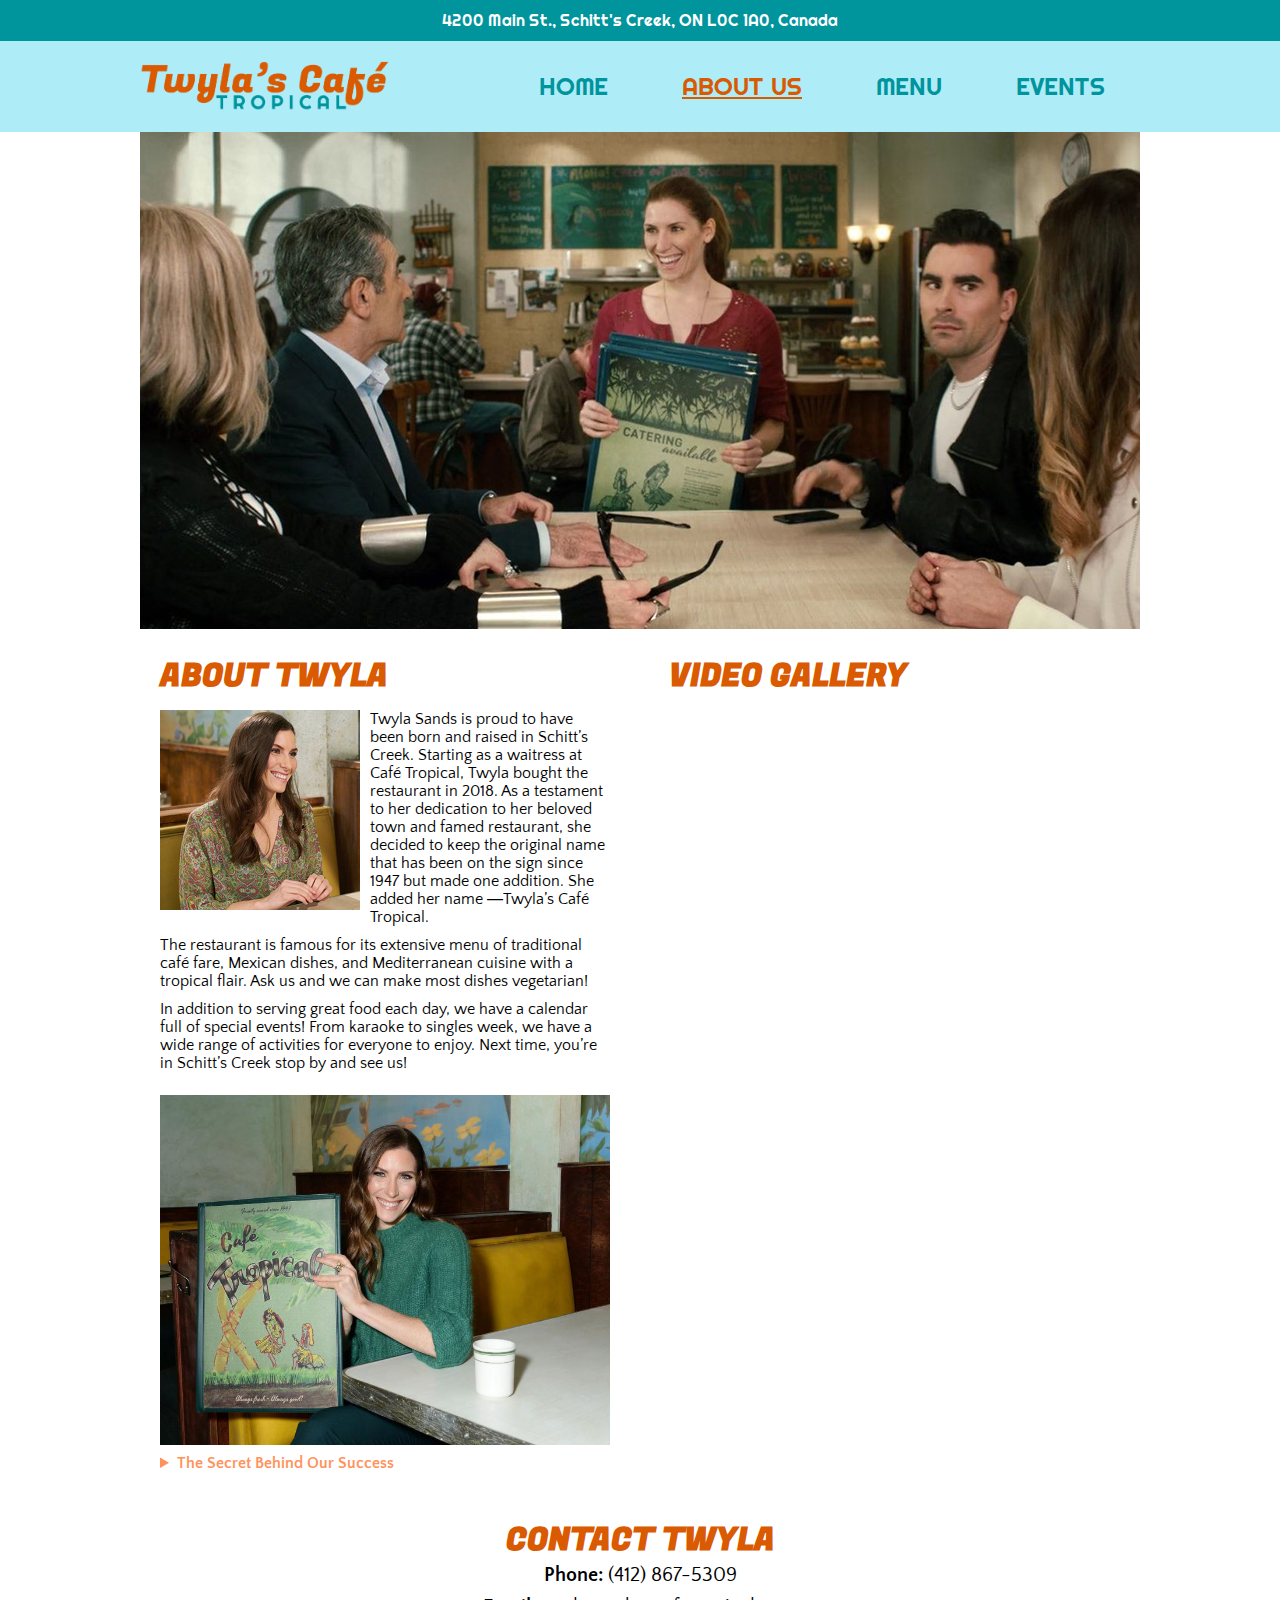
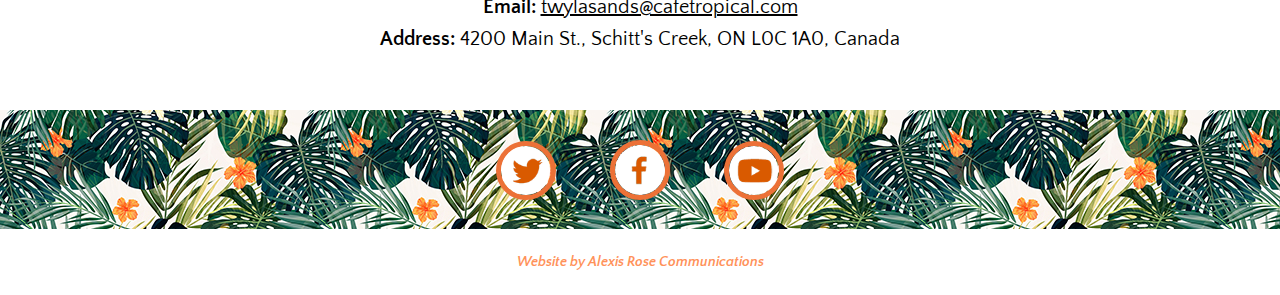
<file: about.html>
<!DOCTYPE html>
<html lang="en" dir="ltr">
  <head>

    <!-- Global site tag (gtag.js) - Google Analytics -->
    <script async src="https://www.googletagmanager.com/gtag/js?id=G-RNFZV3FRL2"></script>
    <script>
      window.dataLayer = window.dataLayer || [];
      function gtag(){dataLayer.push(arguments);}
      gtag('js', new Date());

      gtag('config', 'G-RNFZV3FRL2');
    </script>

    <meta charset="utf-8">
    
    <meta name="keywords" content="twyla sands, schitt's creek"/>
    <meta name="description" content="Meet our new owner, Twyla Sands!"/>

    <title>About- Twyla's Café Tropical</title>
    <link rel="shortcut icon" href="images/favicon.ico">

    <link rel="stylesheet" href="css/styles.css">
    <link rel="preconnect" href="https://fonts.googleapis.com">
<link rel="preconnect" href="https://fonts.gstatic.com" crossorigin>
<link href="https://fonts.googleapis.com/css2?family=Fugaz+One&family=Quattrocento+Sans&family=Righteous&display=swap" rel="stylesheet">

  </head>
  <body>
    
<header>
    <p>4200 Main St., Schitt's Creek, ON L0C 1A0, Canada</p>

    <div class="header-container">

      <div class="header-logo">
        <a href="index.html"><img src="./images/twyla's-cafe-logo-text.png" alt="Twyla's Café Tropical Logo" title="Twyla's Café Tropical Logo" width="250"></a>
        </div>
  
      <div class="header-text">
        <nav>
            <ul>
              <li class="header-text"><a href="index.html">HOME</a></li>
              <li class="header-text"><a class="active" href="about.html">ABOUT US</a></li>
              <li class="header-text"><a href="menu.html">MENU</a></li>
              <li class="header-text"><a href="events.html">EVENTS</a></li>
            </ul>
        </nav>
      </div>

      </div>

</header>

    <main class="main-container">
        <section>
            <img src="./images/about-hero-large.jpg" alt="Twyla Serves Customers" title="Twyla with Customers">
        </section>

        <section class="about-us">
          
          <div class="left-column">
            <h1>ABOUT TWYLA</h1>
            <img class="img-left" src="./images/twyla-profile.jpg" alt="Twyla Sands Profile Photo" title="Twyla Sands" width="200">

            <p>Twyla Sands is proud to have been born and raised in Schitt’s Creek. Starting as a waitress at Café Tropical, Twyla bought the restaurant in 2018. As a testament to her dedication to her beloved town and famed restaurant, she decided to keep the original name that has been on the sign since 1947 but made one addition. She added her name ―Twyla’s Café Tropical.</p>

            <p>The restaurant is famous for its extensive menu of traditional café fare, Mexican dishes, and Mediterranean cuisine with a tropical flair. Ask us and we can make most dishes vegetarian!</p>

            <p>In addition to serving great food each day, we have a calendar full of special events! From karaoke to singles week, we have a wide range of activities for everyone to enjoy. Next time, you’re in Schitt’s Creek stop by and see us!</p>

            <img class="bottom-img" src="./images/twyla-menu-large.jpg" alt="Twyla Sands with Cafe Tropical Menu" title="Twyla with Famous Menu" width="450">
            
            <details>
              <summary>The Secret Behind Our Success</summary>
              <p>It's you! It's the love our customers show our restaurant each day. We couldn't do it without you.</p>
            </details>

          </div>

          <div class="right-column">
            <h2>VIDEO GALLERY</h2>
            <iframe src="https://www.youtube.com/embed/IFsT0zxTZA8?start=130" title="YouTube video player" frameborder="0" allow="accelerometer; autoplay; clipboard-write; encrypted-media; gyroscope; picture-in-picture" allowfullscreen></iframe>

            <iframe src="https://www.youtube.com/embed/0mP593p6CtQ" title="YouTube video player" frameborder="0" allow="accelerometer; autoplay; clipboard-write; encrypted-media; gyroscope; picture-in-picture" allowfullscreen></iframe>

            <iframe src="https://www.youtube.com/embed/8LTtQJlbRiA?start=130" title="YouTube video player" frameborder="0" allow="accelerometer; autoplay; clipboard-write; encrypted-media; gyroscope; picture-in-picture" allowfullscreen></iframe>
          </div>


          <div id="contact" class="single-column">
            <h2>CONTACT TWYLA</h2>
            <p><strong>Phone: </strong> (412) 867-5309</p>
            <p><strong>Email: </strong><a href="mailto:twylasands@cafetropical.com">twylasands@cafetropical.com</a></p>
            <p><strong>Address: </strong> 4200 Main St., Schitt's Creek, ON L0C 1A0, Canada</p>
          </div>
        </section>

    </main>

  <footer>
    <nav>
      <ul>
        <li><a href="https://twitter.com/schittscreek?lang=en" target="_blank"><img src="./images/twitter.png" alt="Twitter Logo" width="50"></a></li>
        <li><a href="https://www.facebook.com/SchittsCreekPop" target="_blank"><img src="./images/facebook.png" alt="Facebook Logo" width="50"></a></li>
        <li><a href="https://www.youtube.com/channel/UCVmFdp0CSRyvSCAsQjwkRuA" target="_blank"><img src="./images/youtube.png" alt="YouTube Logo" width="50"></a></li>
      </ul>
    </nav>

    <div class="footer-text">
      <h3><em>Website by Alexis Rose Communications</em></h3>
    </div>
  </footer>

  </body>
</html>
</file>
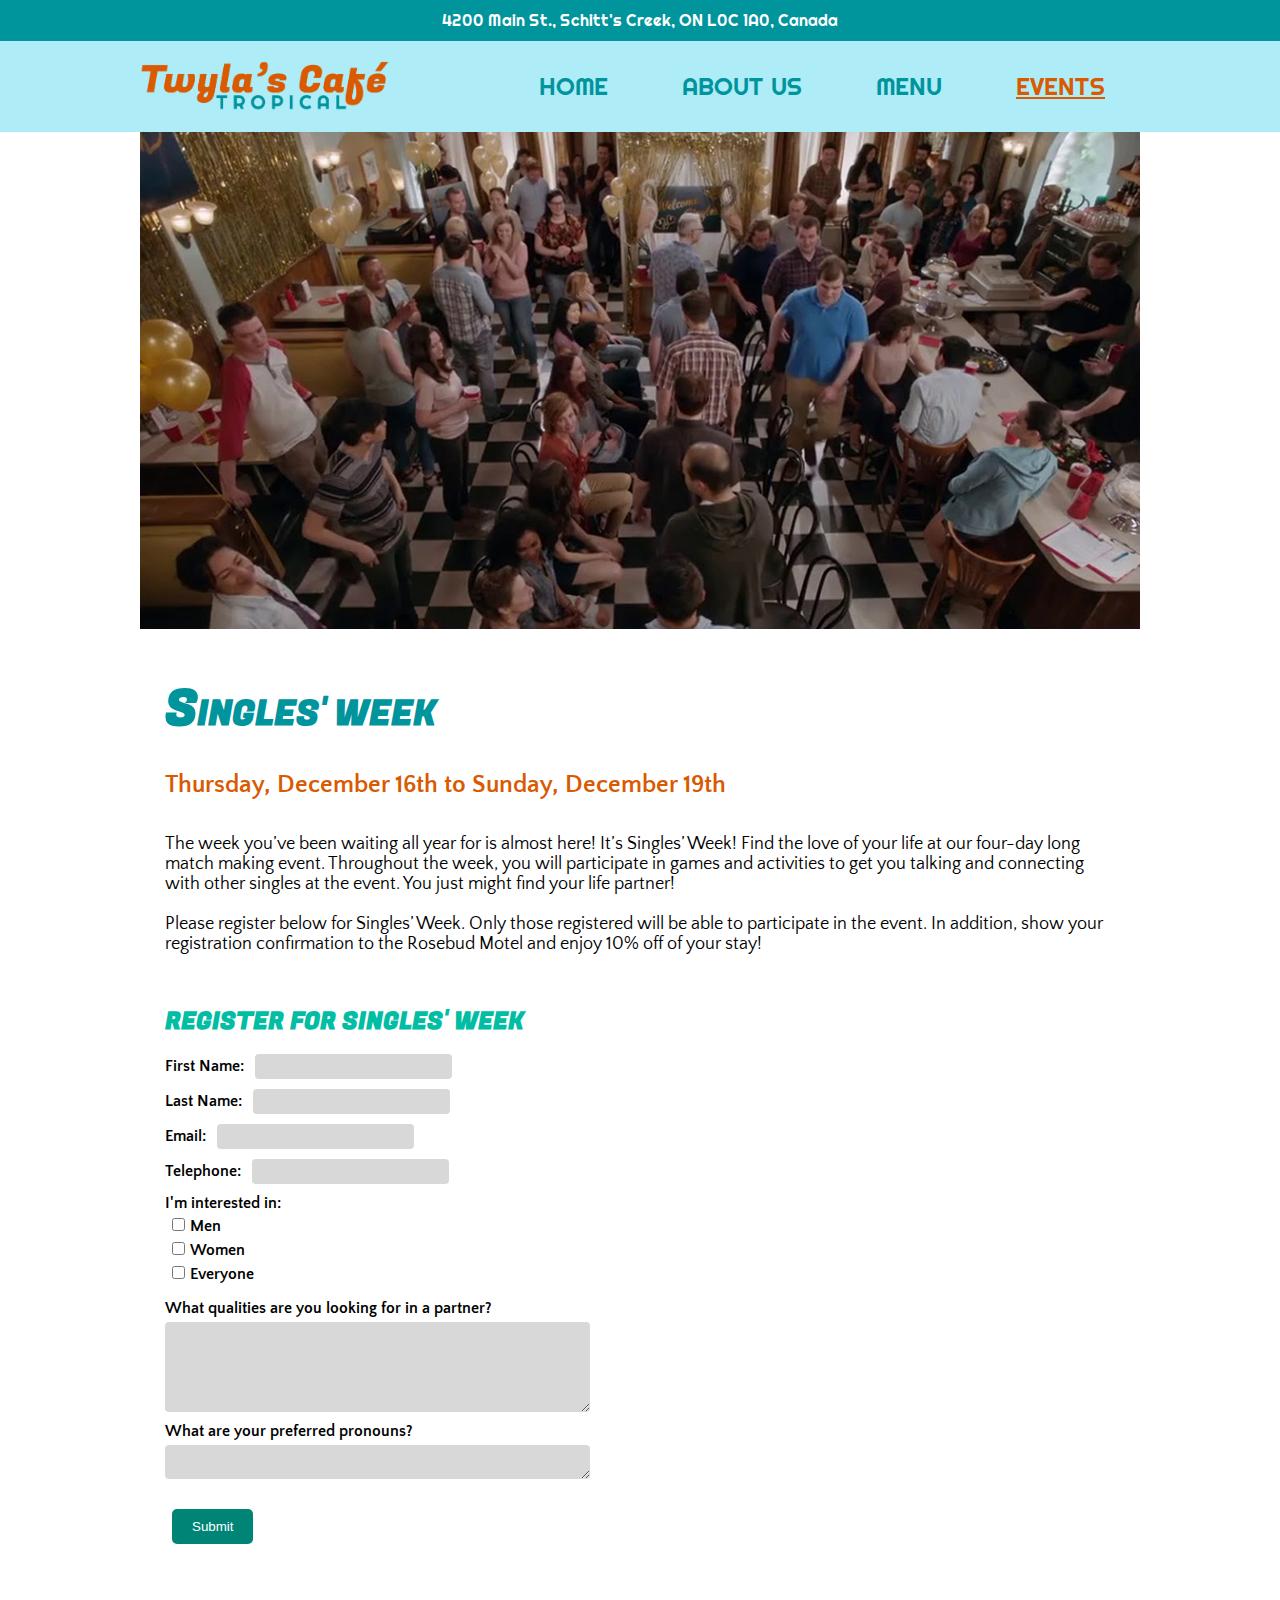
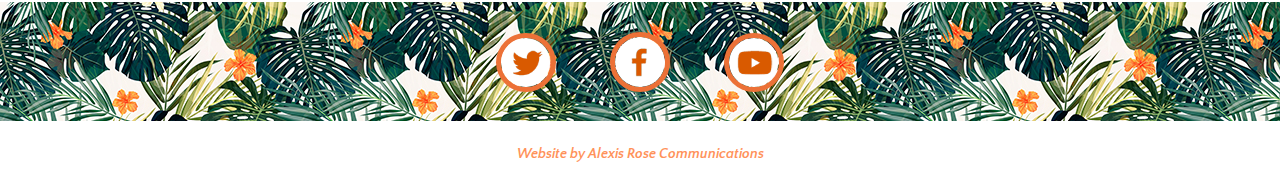
<file: event-one.html>
<!DOCTYPE html>
<html lang="en" dir="ltr">
  <head>

    <!-- Global site tag (gtag.js) - Google Analytics -->
    <script async src="https://www.googletagmanager.com/gtag/js?id=G-RNFZV3FRL2"></script>
    <script>
      window.dataLayer = window.dataLayer || [];
      function gtag(){dataLayer.push(arguments);}
      gtag('js', new Date());

      gtag('config', 'G-RNFZV3FRL2');
    </script>

    <meta charset="utf-8">
    <meta name="keywords" content="singles week, dating, schitts creek"/>
    <meta name="description" content="All singles are welcome to attend our second annual Singles' Week hosted in Twyla's Cafe Tropical!"/>

    <title>Events-Twyla's Café Tropical</title>
    <link rel="shortcut icon" href="images/favicon.ico">

    <link rel="stylesheet" href="css/styles.css">
    <link rel="preconnect" href="https://fonts.googleapis.com">
<link rel="preconnect" href="https://fonts.gstatic.com" crossorigin>
<link href="https://fonts.googleapis.com/css2?family=Fugaz+One&family=Quattrocento+Sans&family=Righteous&display=swap" rel="stylesheet">

  </head>
<body>
    
<header>
    <p>4200 Main St., Schitt's Creek, ON L0C 1A0, Canada</p>

    <div class="header-container">

      <div class="header-logo">
        <a href="index.html"><img src="./images/twyla's-cafe-logo-text.png" alt="Twyla's Café Tropical Logo" title="Twyla's Café Tropical Logo" width="250"></a>
        </div>
  
      <div class="header-text">
        <nav>
            <ul>
              <li class="header-text"><a href="index.html">HOME</a></li>
              <li class="header-text"><a href="about.html">ABOUT US</a></li>
              <li class="header-text"><a href="menu.html">MENU</a></li>
              <li class="header-text"><a class="active" href="events.html">EVENTS</a></li>
            </ul>
        </nav>
      </div>

      </div>

</header>

    <main class="main-container">
        <section>
            <img src="./images/singles-week.jpg" alt="Singles at Last Year's Event" title="Singles' Week">
        </section>

        <section class="event-content">

          <h1>SINGLES' WEEK</h1>

          <h3>Thursday, December 16th to Sunday, December 19th</h3>

          <p>The week you’ve been waiting all year for is almost here! It’s Singles’ Week! Find the love of your life at our four-day long match making event. Throughout the week, you will participate in games and activities to get you talking and connecting with other singles at the event. You just might find your life partner!</p>

          <p>Please register below for Singles’ Week. Only those registered will be able to participate in the event. In addition, show your registration confirmation to the Rosebud Motel and enjoy 10% off of your stay!</p>
        </section>

        <section class="event-register">

          <h2>REGISTER FOR SINGLES' WEEK</h2>

          <form id="singlesweek" name="singlesweek" method="post" action="form.php" onsubmit="return validateForm(this)">

            <div class="first-name input-section">
                <label for="firstname"> First Name:</label>
                <input type="text" name="firstname" id="firstname">

            </div>

            <div class="last-name input-section">
                <label for="lastname"> Last Name:</label>
                <input type="text" name="lastname" id="lastname">
            </div>

            <div class="email input-section">
                <label for="email"> Email:</label>
                <input type="email" name="email" id="email">
            </div>

            <div class="telephone input-section">
                <label for="telephone"> Telephone:</label>
                <input type="tel" name="telephone" id="telephone">
            </div>

            <div class="checkbox input-section">
                <h3>I'm interested in:</h3>

                <input type="checkbox" name="interest" value="men" id="men"><label for="men">Men</label><br>

                <input type="checkbox" name="interest" value="women" id="women"><label for="women">Women</label><br>

                <input type="checkbox" name="interest" value="everyone" id="everyone"><label for="everyone">Everyone</label><br>
            </div>

            <div class="comments input-section">
                <label for="comments" class="label-input-wrap"> What qualities are you looking for in a partner?</label>
                <textarea name="comments" id="comments" cols="65" rows="5"></textarea>
            </div>

            <div class="pronoun input-section">
              <label for="pronoun" class="label-input-wrap"> What are your preferred pronouns?</label>
              <textarea name="pronoun" id="pronoun" cols="65" rows="1"></textarea>
          </div>

            <div class="submit input-section">
                <input type="submit" value="Submit">
            </div>

        </form>
        </section>
        <br>

    </main>

  <footer>
    <nav>
      <ul>
        <li><a href="https://twitter.com/schittscreek?lang=en" target="_blank"><img src="./images/twitter.png" alt="Twitter Logo" width="50"></a></li>
        <li><a href="https://www.facebook.com/SchittsCreekPop" target="_blank"><img src="./images/facebook.png" alt="Facebook Logo" width="50"></a></li>
        <li><a href="https://www.youtube.com/channel/UCVmFdp0CSRyvSCAsQjwkRuA" target="_blank"><img src="./images/youtube.png" alt="YouTube Logo" width="50"></a></li>
      </ul>
    </nav>

    <div class="footer-text">
      <h3><em>Website by Alexis Rose Communications</em></h3>
    </div>
  </footer>

  </body>
</html>
</file>
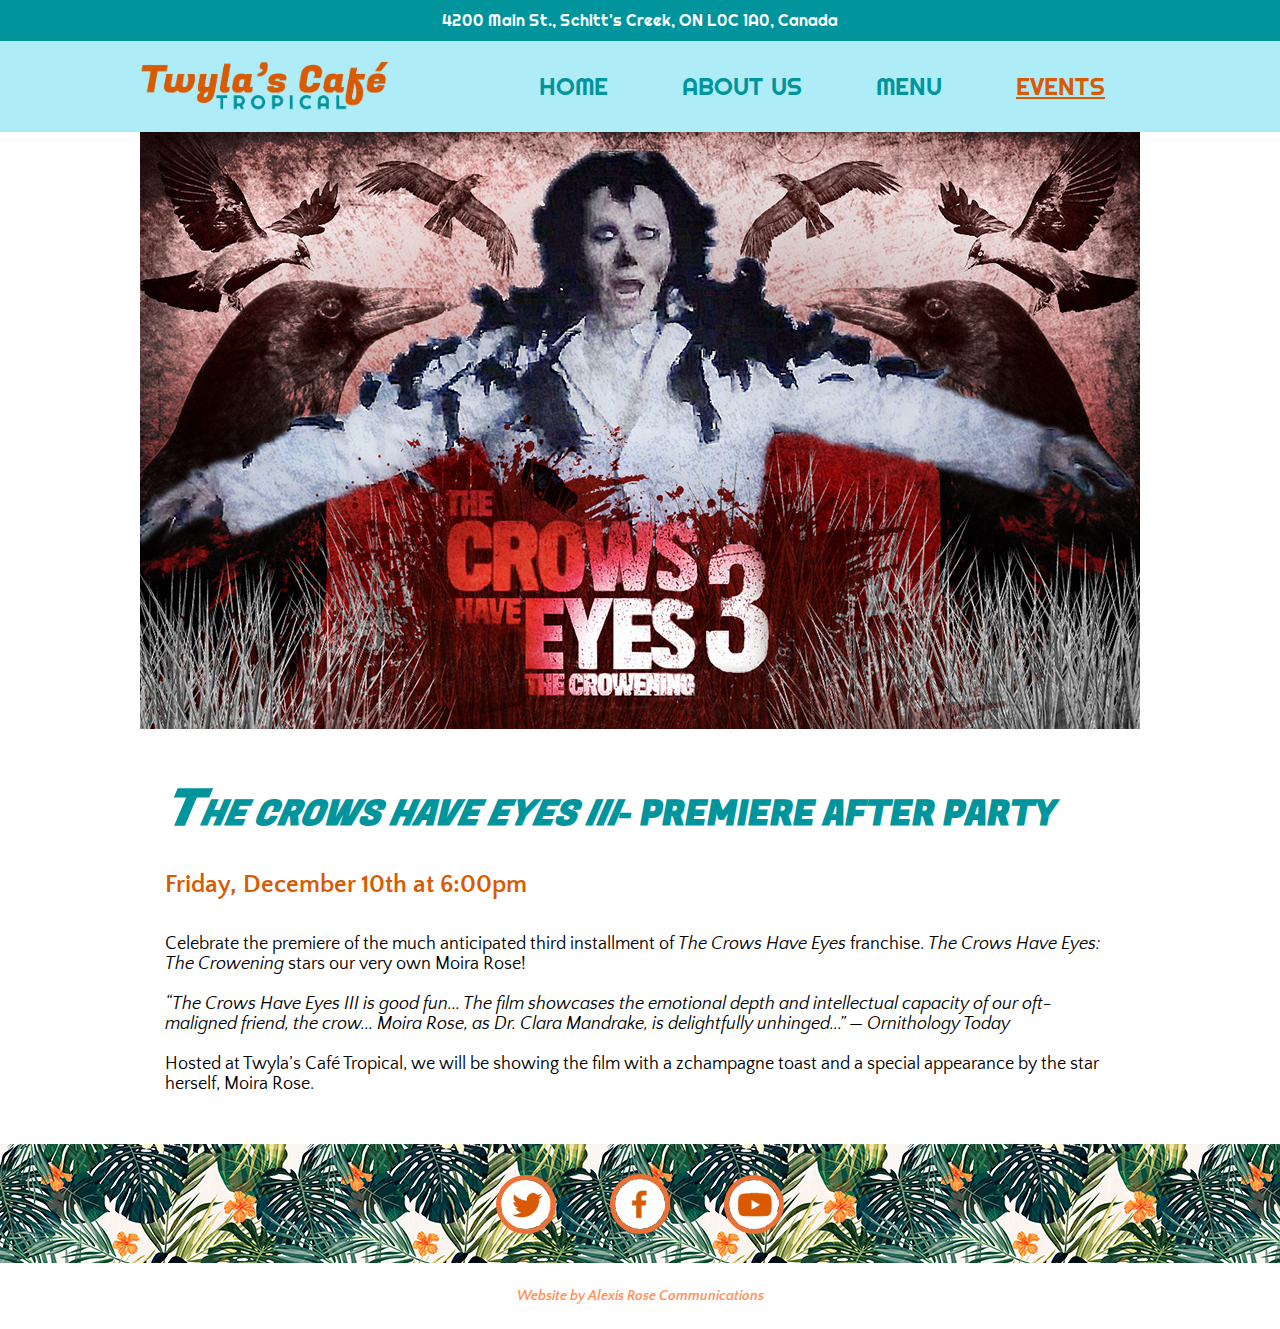
<file: event-three.html>
<!DOCTYPE html>
<html lang="en" dir="ltr">
  <head>

    <!-- Global site tag (gtag.js) - Google Analytics -->
    <script async src="https://www.googletagmanager.com/gtag/js?id=G-RNFZV3FRL2"></script>
    <script>
      window.dataLayer = window.dataLayer || [];
      function gtag(){dataLayer.push(arguments);}
      gtag('js', new Date());

      gtag('config', 'G-RNFZV3FRL2');
    </script>

    <meta charset="utf-8">
    <meta name="keywords" content="moira rose, the crows have eyes"/>
    <meta name="description" content="The Crows Have Eyes Three is premiering on Interflix! Join the star of the film, Moira Rose, at her premiere after party."/>
    <title>Events- Twyla's Café Tropical</title>
    <link rel="shortcut icon" href="images/favicon.ico">

    <link rel="stylesheet" href="css/styles.css">
    <link rel="preconnect" href="https://fonts.googleapis.com">
<link rel="preconnect" href="https://fonts.gstatic.com" crossorigin>
<link href="https://fonts.googleapis.com/css2?family=Fugaz+One&family=Quattrocento+Sans&family=Righteous&display=swap" rel="stylesheet">

  </head>
  <body>
    
<header>
    <p>4200 Main St., Schitt's Creek, ON L0C 1A0, Canada</p>

    <div class="header-container">

      <div class="header-logo">
        <a href="index.html"><img src="./images/twyla's-cafe-logo-text.png" alt="Twyla's Café Tropical Logo" title="Twyla's Café Tropical Logo" width="250"></a>
        </div>
  
      <div class="header-text">
        <nav>
            <ul>
              <li class="header-text"><a href="index.html">HOME</a></li>
              <li class="header-text"><a href="about.html">ABOUT US</a></li>
              <li class="header-text"><a href="menu.html">MENU</a></li>
              <li class="header-text"><a class="active" href="events.html">EVENTS</a></li>
            </ul>
        </nav>
      </div>

      </div>

</header>

    <main class="main-container">
        <section>
            <img src="./images/crows-have-eyes.jpg" alt="Crows Have Eyes Movie Poster" title="Crows Have Eyes">
        </section>

        <section class="event-content">

          <h1><em>THE CROWS HAVE EYES III</em>- PREMIERE AFTER PARTY</h1>

          <h3>Friday, December 10th at 6:00pm</h3>

          <p>Celebrate the premiere of the much anticipated third installment of <em>The Crows Have Eyes</em> franchise. <em>The Crows Have Eyes: The Crowening</em>  stars our very own Moira Rose!</p>

          <p><em>“The Crows Have Eyes III is good fun... The film showcases the emotional depth and intellectual capacity of our oft-maligned friend, the crow... Moira Rose, as Dr. Clara Mandrake, is delightfully unhinged...” — Ornithology Today</em></p>

          <p>Hosted at Twyla’s Café Tropical, we will be showing the film with a zchampagne toast and a special appearance by the star herself, Moira Rose. </p>
        </section>

    </main>

  <footer>
    <nav>
      <ul>
        <li><a href="https://twitter.com/schittscreek?lang=en" target="_blank"><img src="./images/twitter.png" alt="Twitter Logo" width="50"></a></li>
        <li><a href="https://www.facebook.com/SchittsCreekPop" target="_blank"><img src="./images/facebook.png" alt="Facebook Logo" width="50"></a></li>
        <li><a href="https://www.youtube.com/channel/UCVmFdp0CSRyvSCAsQjwkRuA" target="_blank"><img src="./images/youtube.png" alt="YouTube Logo" width="50"></a></li>
      </ul>
    </nav>

    <div class="footer-text">
      <h3><em>Website by Alexis Rose Communications</em></h3>
    </div>
  </footer>

  </body>
</html>
</file>
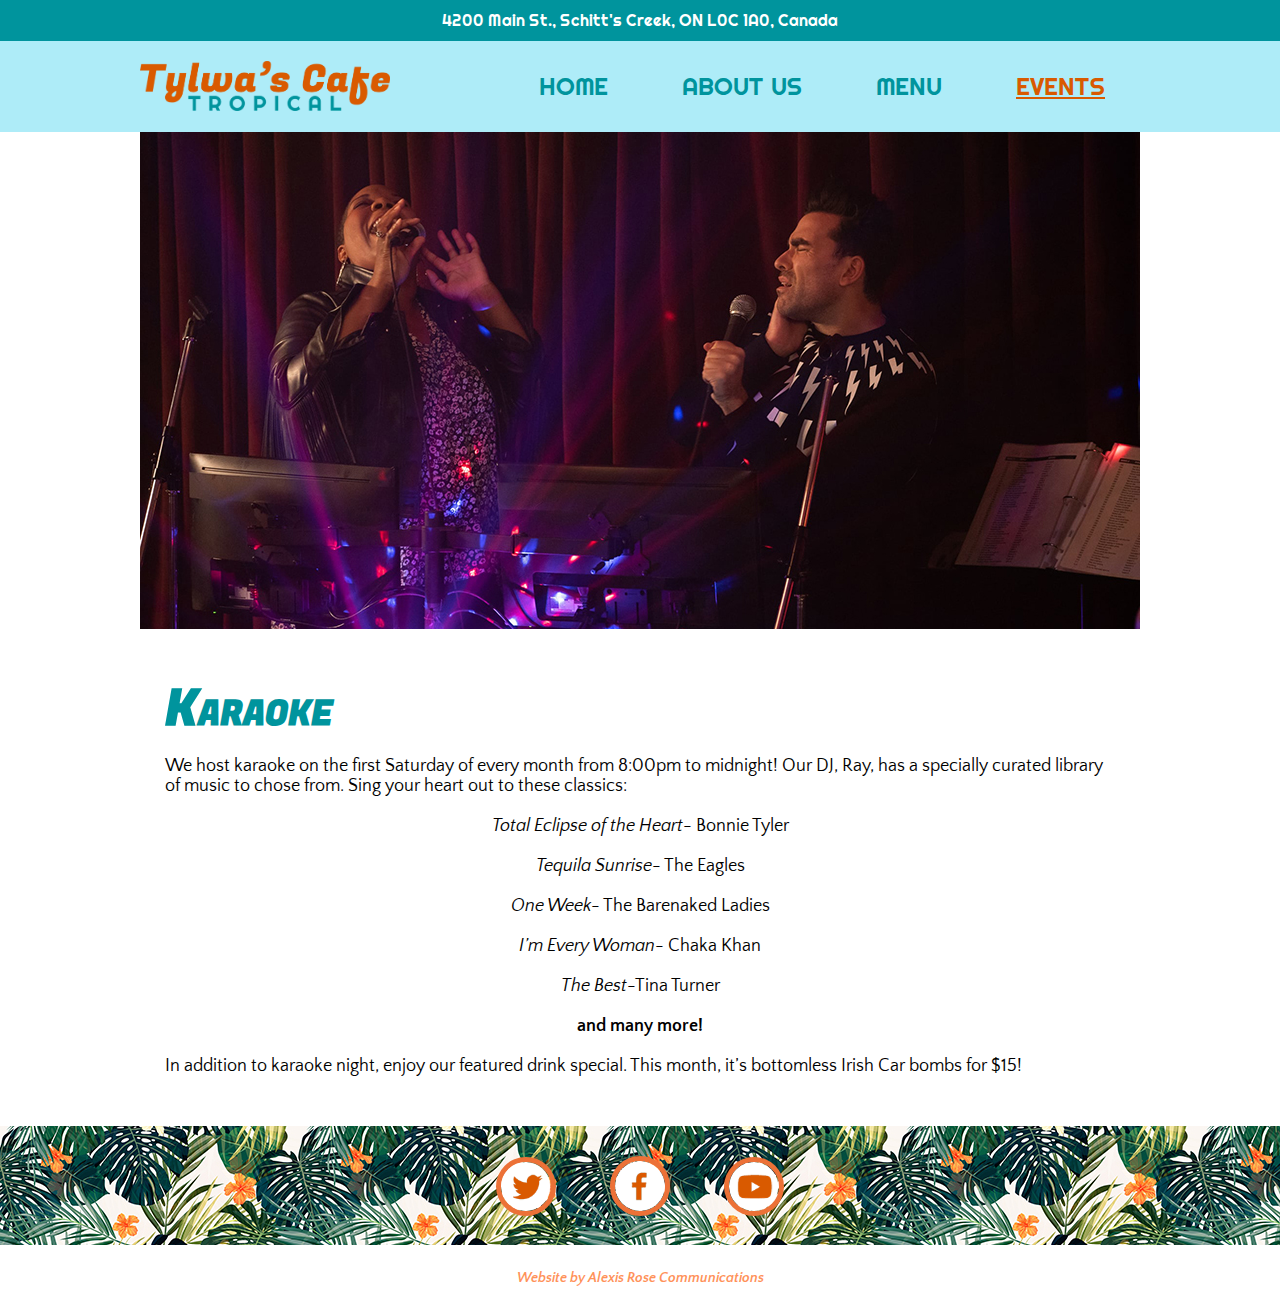
<file: event-two.html>
<!DOCTYPE html>
<html lang="en" dir="ltr">
  <head>
    <meta charset="utf-8">
    <title>Twyla's Café Tropical</title>

    <link rel="stylesheet" href="css/styles.css">
    <link rel="preconnect" href="https://fonts.googleapis.com">
<link rel="preconnect" href="https://fonts.gstatic.com" crossorigin>
<link href="https://fonts.googleapis.com/css2?family=Fugaz+One&family=Quattrocento+Sans&family=Righteous&display=swap" rel="stylesheet">

  </head>
  <body>
    
<header>
    <p>4200 Main St., Schitt's Creek, ON L0C 1A0, Canada</p>

    <div class="header-container">

      <div class="header-logo">
        <a href="index.html"><img src="./images/cafe-logo-text.png" alt="Twyla's Café Tropical Logo" title="Twyla's Café Tropical Logo" width="250"></a>
        </div>
  
      <div class="header-text">
        <nav>
            <ul>
              <li class="header-text"><a href="index.html">HOME</a></li>
              <li class="header-text"><a href="about.html">ABOUT US</a></li>
              <li class="header-text"><a href="menu.html">MENU</a></li>
              <li class="header-text"><a class="active" href="events.html">EVENTS</a></li>
            </ul>
        </nav>
      </div>

      </div>

</header>

    <main class="main-container">
        <section>
            <img src="./images/karaoke.jpg" alt="Man and Woman Singin Karaoke" title="David Rose Sings Karaoke">
        </section>

        <section class="event-content">
        <h1>KARAOKE</h1>

        <p>We host karaoke on the first Saturday of every month from 8:00pm to midnight! Our DJ, Ray, has a specially curated library of music to chose from. Sing your heart out to these classics:</p>

        <ul>
          <li><em>Total Eclipse of the Heart</em>- Bonnie Tyler</li>
          <li><em>Tequila Sunrise</em>- The Eagles</li>
          <li><em>One Week</em>- The Barenaked Ladies</li>
          <li><em>I’m Every Woman</em>- Chaka Khan</li>
          <li><em>The Best</em>-Tina Turner</li>
          <li><strong>and many more!</strong></li>
        </ul>
        <p>In addition to karaoke night, enjoy our featured drink special. This month, it’s bottomless Irish Car bombs for $15!</p>
      </section>

    </main>

  <footer>
    <nav>
      <ul>
        <li><a href="https://twitter.com/schittscreek?lang=en" target="_blank"><img src="./images/twitter.png" alt="Twitter Logo" width="50"></a></li>
        <li><a href="https://www.facebook.com/SchittsCreekPop" target="_blank"><img src="./images/facebook.png" alt="Facebook Logo" width="50"></a></li>
        <li><a href="https://www.youtube.com/channel/UCVmFdp0CSRyvSCAsQjwkRuA" target="_blank"><img src="./images/youtube.png" alt="YouTube Logo" width="50"></a></li>
      </ul>
    </nav>

    <div class="footer-text">
      <h3><em>Website by Alexis Rose Communications</em></h3>
    </div>
  </footer>

  </body>
</html>
</file>
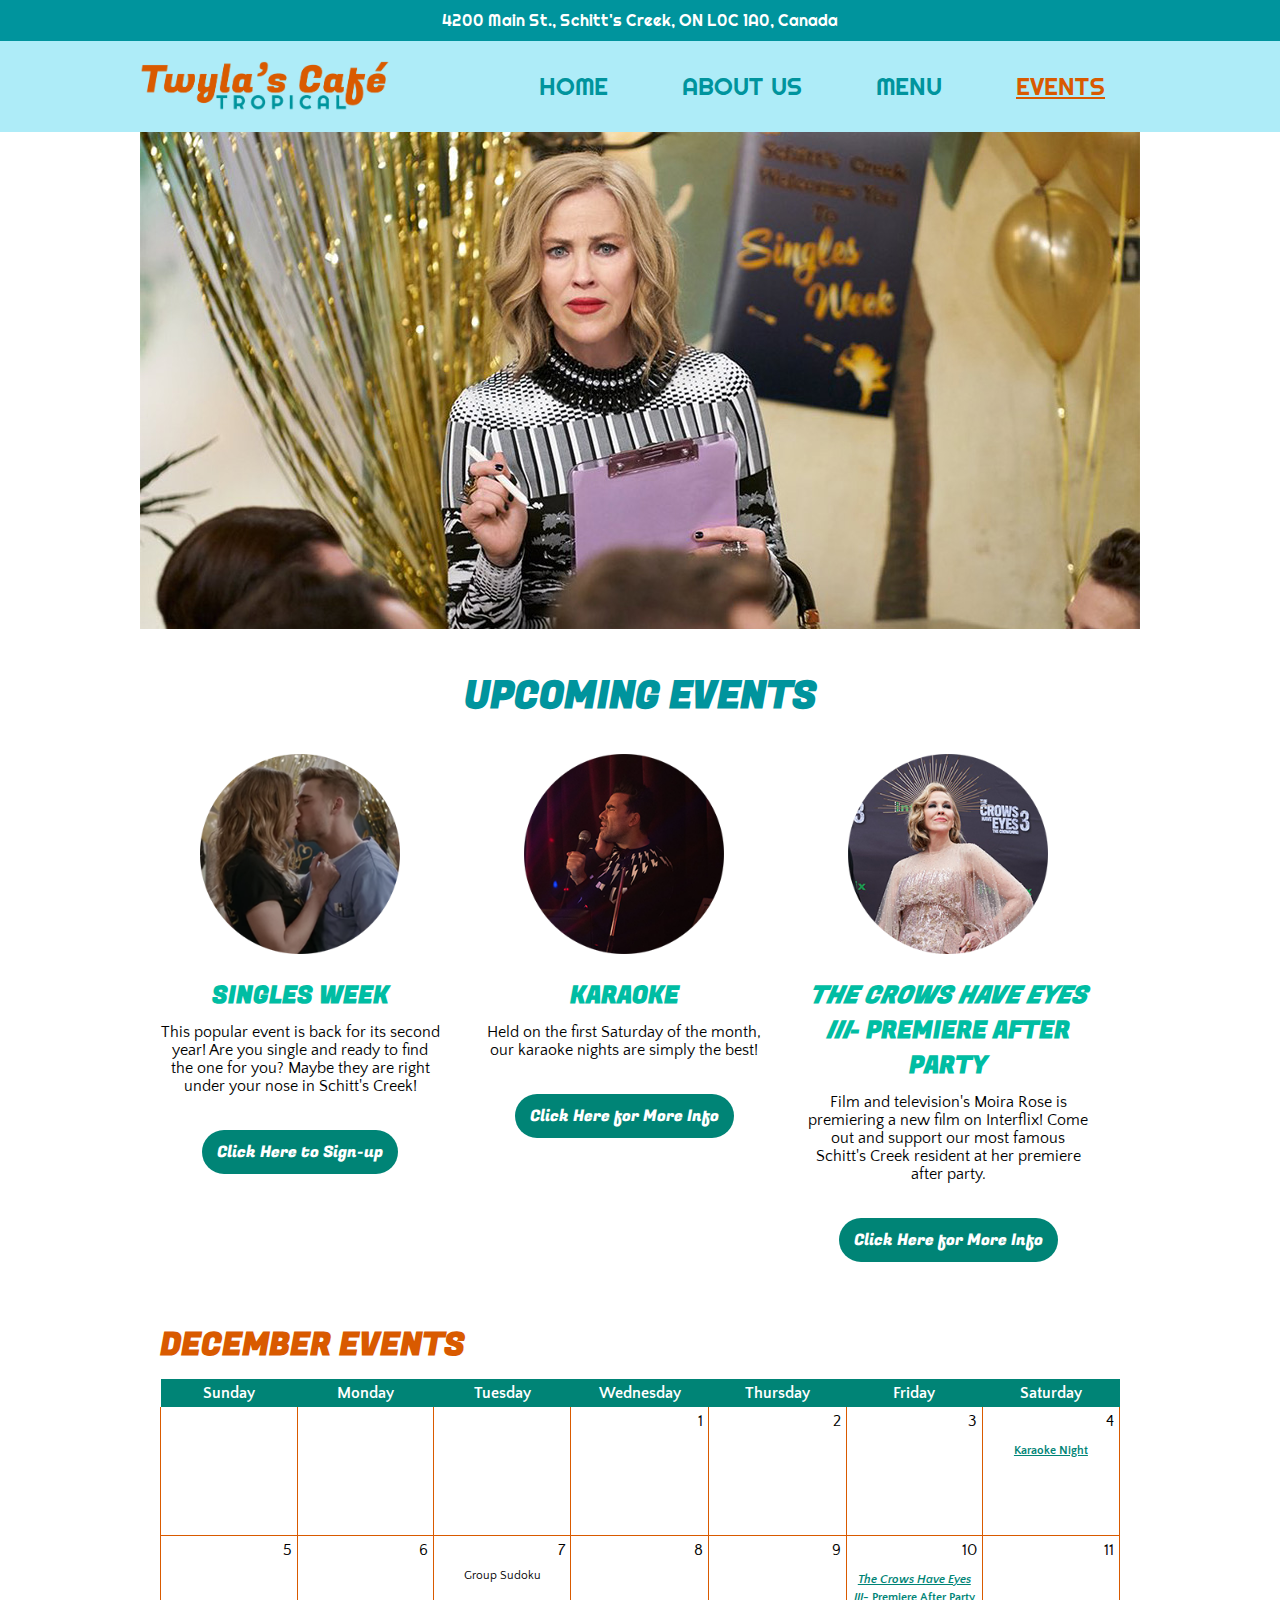
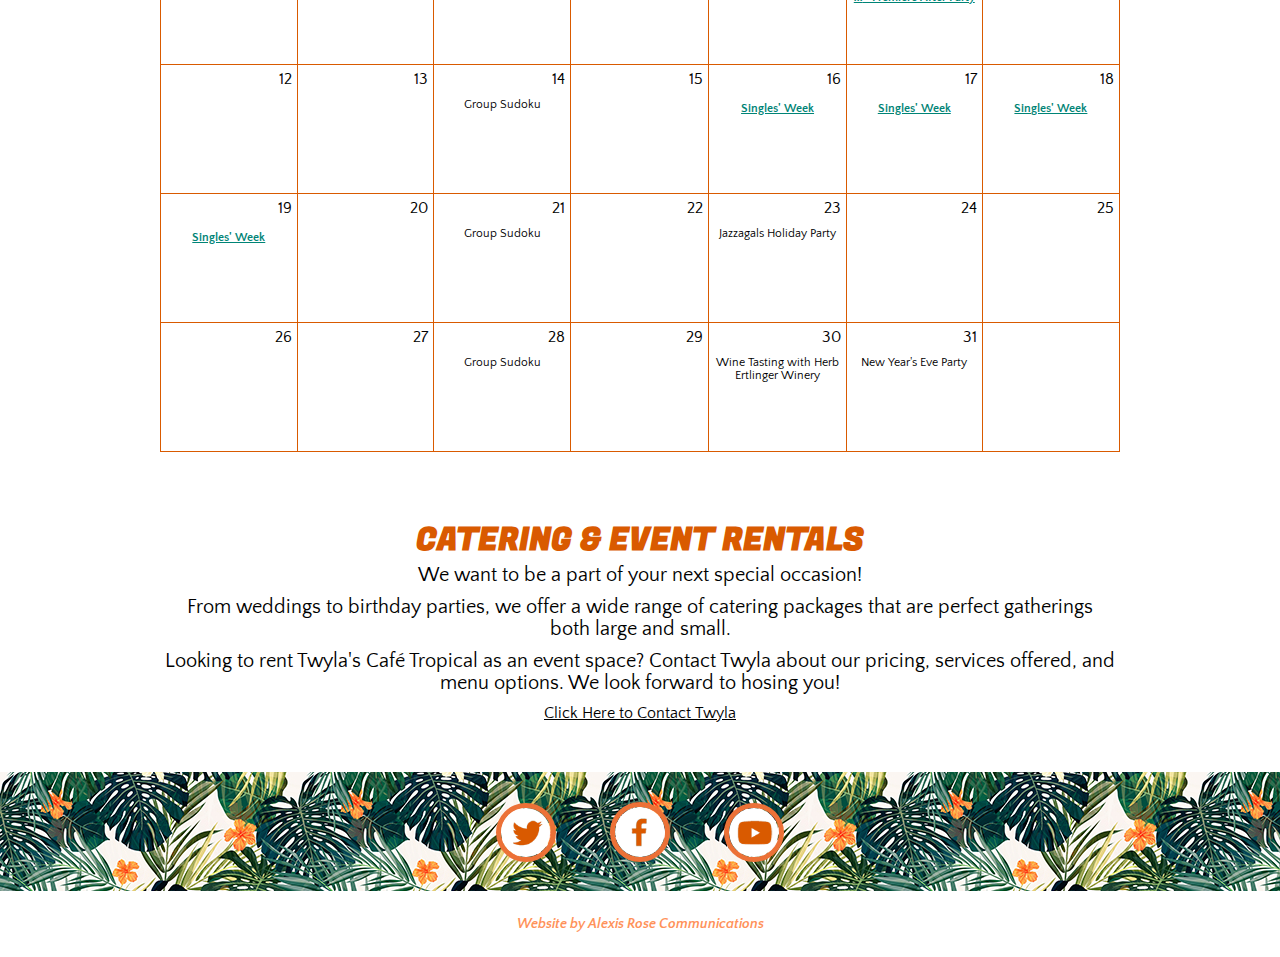
<file: events.html>
<!DOCTYPE html>
<html lang="en" dir="ltr">
  <head>

    <!-- Global site tag (gtag.js) - Google Analytics -->
    <script async src="https://www.googletagmanager.com/gtag/js?id=G-RNFZV3FRL2"></script>
    <script>
      window.dataLayer = window.dataLayer || [];
      function gtag(){dataLayer.push(arguments);}
      gtag('js', new Date());

      gtag('config', 'G-RNFZV3FRL2');
    </script>
    
    <meta charset="utf-8">
    <meta name="keywords" content="events schitt's creek, singles week, the crows have eyes, karaoke"/>
    <meta name="description" content="Join the fun! We have a calendar full of events for you to enjoy this month!"/>

    <title>Events-Twyla's Café Tropical</title>
    <link rel="shortcut icon" href="images/favicon.ico">

    <link rel="stylesheet" href="css/styles.css">
    <link rel="preconnect" href="https://fonts.googleapis.com">
<link rel="preconnect" href="https://fonts.gstatic.com" crossorigin>
<link href="https://fonts.googleapis.com/css2?family=Fugaz+One&family=Quattrocento+Sans&family=Righteous&display=swap" rel="stylesheet">

  </head>
  <body>
    
<header>
    <p>4200 Main St., Schitt's Creek, ON L0C 1A0, Canada</p>

    <div class="header-container">

      <div class="header-logo">
        <a href="index.html"><img src="./images/twyla's-cafe-logo-text.png" alt="Twyla's Café Tropical Logo" title="Twyla's Café Tropical Logo" width="250"></a>
        </div>
  
      <div class="header-text">
        <nav>
            <ul>
              <li class="header-text"><a href="index.html">HOME</a></li>
              <li class="header-text"><a href="about.html">ABOUT US</a></li>
              <li class="header-text"><a href="menu.html">MENU</a></li>
              <li class="header-text"><a class="active" href="events.html">EVENTS</a></li>
            </ul>
        </nav>
      </div>

      </div>

</header>

    <main class="main-container">

      <img class="hero" src="./images/events-hero-large.jpg" alt="Moira Rose Directing Event" title="Moira Rose at Singles Week">

        <section class="three-column">
          <h1>UPCOMING EVENTS</h1>

          <div class="event-left">
            <img src="images/singles-week.png" alt="Couple Kissing at Singles Week" width="200">

            <h2>SINGLES WEEK</h2>

            <p>This popular event is back for its second year! Are you single and ready to find the one for you? Maybe they are right under your nose in Schitt's Creek!</p>

            <span class="button"><a href="event-one.html">Click Here to Sign-up</a></span>
          </div>

          <div class="event-center">
            <img src="images/karaoke.png" alt="Man Singin Karaoke" width="200">

            <h2>KARAOKE</h2>

            <p>Held on the first Saturday of the month, our karaoke nights are simply the best!</p>

            <span class="button"><a href="event-two.html">Click Here for More Info</a></span>
          </div>

          <div class="event-right">
            <img src="images/premiere.png" alt="Moira Rose at Film Premiere" width="200">

            <h2><em>THE CROWS HAVE EYES III</em>- PREMIERE AFTER PARTY</h2>

            <p>Film and television's Moira Rose is premiering a new film on Interflix! Come out and support our most famous Schitt's Creek resident at her premiere after party.</p>

            <a href ="event-three.html">Click Here for More Info</a>
          </div>
        </section>
      
        <section>

          <div class="calendar">
            <h2>DECEMBER EVENTS</h2>
            <table>
              <thead>
                <tr>
                  <th>Sunday</th>
                  <th>Monday</th>
                  <th>Tuesday</th>
                  <th>Wednesday</th>
                  <th>Thursday</th>
                  <th>Friday</th>
                  <th>Saturday</th>
                </tr>
              </thead>

              <tbody class="numbers">
                <tr>
                  <td></td>
                  <td></td>
                  <td></td>
                  <td>1</td>
                  <td>2</td>
                  <td>3</td>
                  <td>4</td>
                </tr>
              </tbody>

              <tbody class="events">
                <tr>
                  <td></td>
                  <td></td>
                  <td></td>
                  <td></td>
                  <td></td>
                  <td></td>
                  <td><a href="event-two.html">Karaoke Night</a></td>
                </tr>
              </tbody> 

              <tbody class="numbers">
                <tr>
                  <td>5</td>
                  <td>6</td>
                  <td>7</td>
                  <td>8</td>
                  <td>9</td>
                  <td>10</td>
                  <td>11</td>
                </tr>
              </tbody>

              <tbody class="events">
                <tr>
                  <td></td>
                  <td></td>
                  <td><p>Group Sudoku</p></td>
                  <td></td>
                  <td></td>
                  <td><a href="event-three.html"><em>The Crows Have Eyes III</em>- Premiere After Party</a></td>
                  <td></td>
                </tr>
              </tbody>

              <tbody class="numbers">
                <tr>
                  <td>12</td>
                  <td>13</td>
                  <td>14</td>
                  <td>15</td>
                  <td>16</td>
                  <td>17</td>
                  <td>18</td>
                </tr>
              </tbody>

              <tbody class="events">
                <tr>
                  <td></td>
                  <td></td>
                  <td><p>Group Sudoku</p></td>
                  <td></td>
                  <td><a href="event-one.html">Singles' Week</a></td>
                  <td><a href="event-one.html">Singles' Week</a></td>
                  <td><a href="event-one.html">Singles' Week</a></td>
                </tr>
              </tbody>

              <tbody class="numbers">
                <tr>
                  <td>19</td>
                  <td>20</td>
                  <td>21</td>
                  <td>22</td>
                  <td>23</td>
                  <td>24</td>
                  <td>25</td>
                </tr>
              </tbody>

              <tbody class="events">
                <tr>
                  <td><a href="event-one.html">Singles' Week</a></td>
                  <td></td>
                  <td><p>Group Sudoku</p></td>
                  <td></td>
                  <td><p>Jazzagals Holiday Party</p></td>
                  <td></td>
                  <td></td>
                </tr>
              </tbody>

              <tbody class="numbers">
                <tr>
                  <td>26</td>
                  <td>27</td>
                  <td>28</td>
                  <td>29</td>
                  <td>30</td>
                  <td>31</td>
                  <td></td>
                </tr>
              </tbody>

              <tbody class="events">
                <tr>
                  <td></td>
                  <td></td>
                  <td><p>Group Sudoku</p></td>
                  <td></td>
                  <td><p>Wine Tasting with Herb Ertlinger Winery</p></td>
                  <td><p>New Year's Eve Party</p></td>
                  <td></td>
                </tr>
              </tbody>

            </table>

          </div>
        </section>

        <section>
          <div class="single-column">
            <h2>CATERING & EVENT RENTALS</h2>
            <p>We want to be a part of your next special occasion!</p>
            <p>From weddings to birthday parties, we offer a wide range of catering packages that are perfect gatherings both large and small.</p>
            <p>Looking to rent Twyla's Café Tropical as an event space? Contact Twyla about our pricing, services offered, and menu options. We look forward to hosing you!</p>
            <span class="button"><a href="about.html#contact">Click Here to Contact Twyla</a></span>
          </div>
        </section>

    </main>

  <footer>
    <nav>
      <ul>
        <li><a href="https://twitter.com/schittscreek?lang=en" target="_blank"><img src="./images/twitter.png" alt="Twitter Logo" width="50"></a></li>
        <li><a href="https://www.facebook.com/SchittsCreekPop" target="_blank"><img src="./images/facebook.png" alt="Facebook Logo" width="50"></a></li>
        <li><a href="https://www.youtube.com/channel/UCVmFdp0CSRyvSCAsQjwkRuA" target="_blank"><img src="./images/youtube.png" alt="YouTube Logo" width="50"></a></li>
      </ul>
    </nav>

    <div class="footer-text">
      <h3><em>Website by Alexis Rose Communications</em></h3>
    </div>
  </footer>

  </body>
</html>
</file>
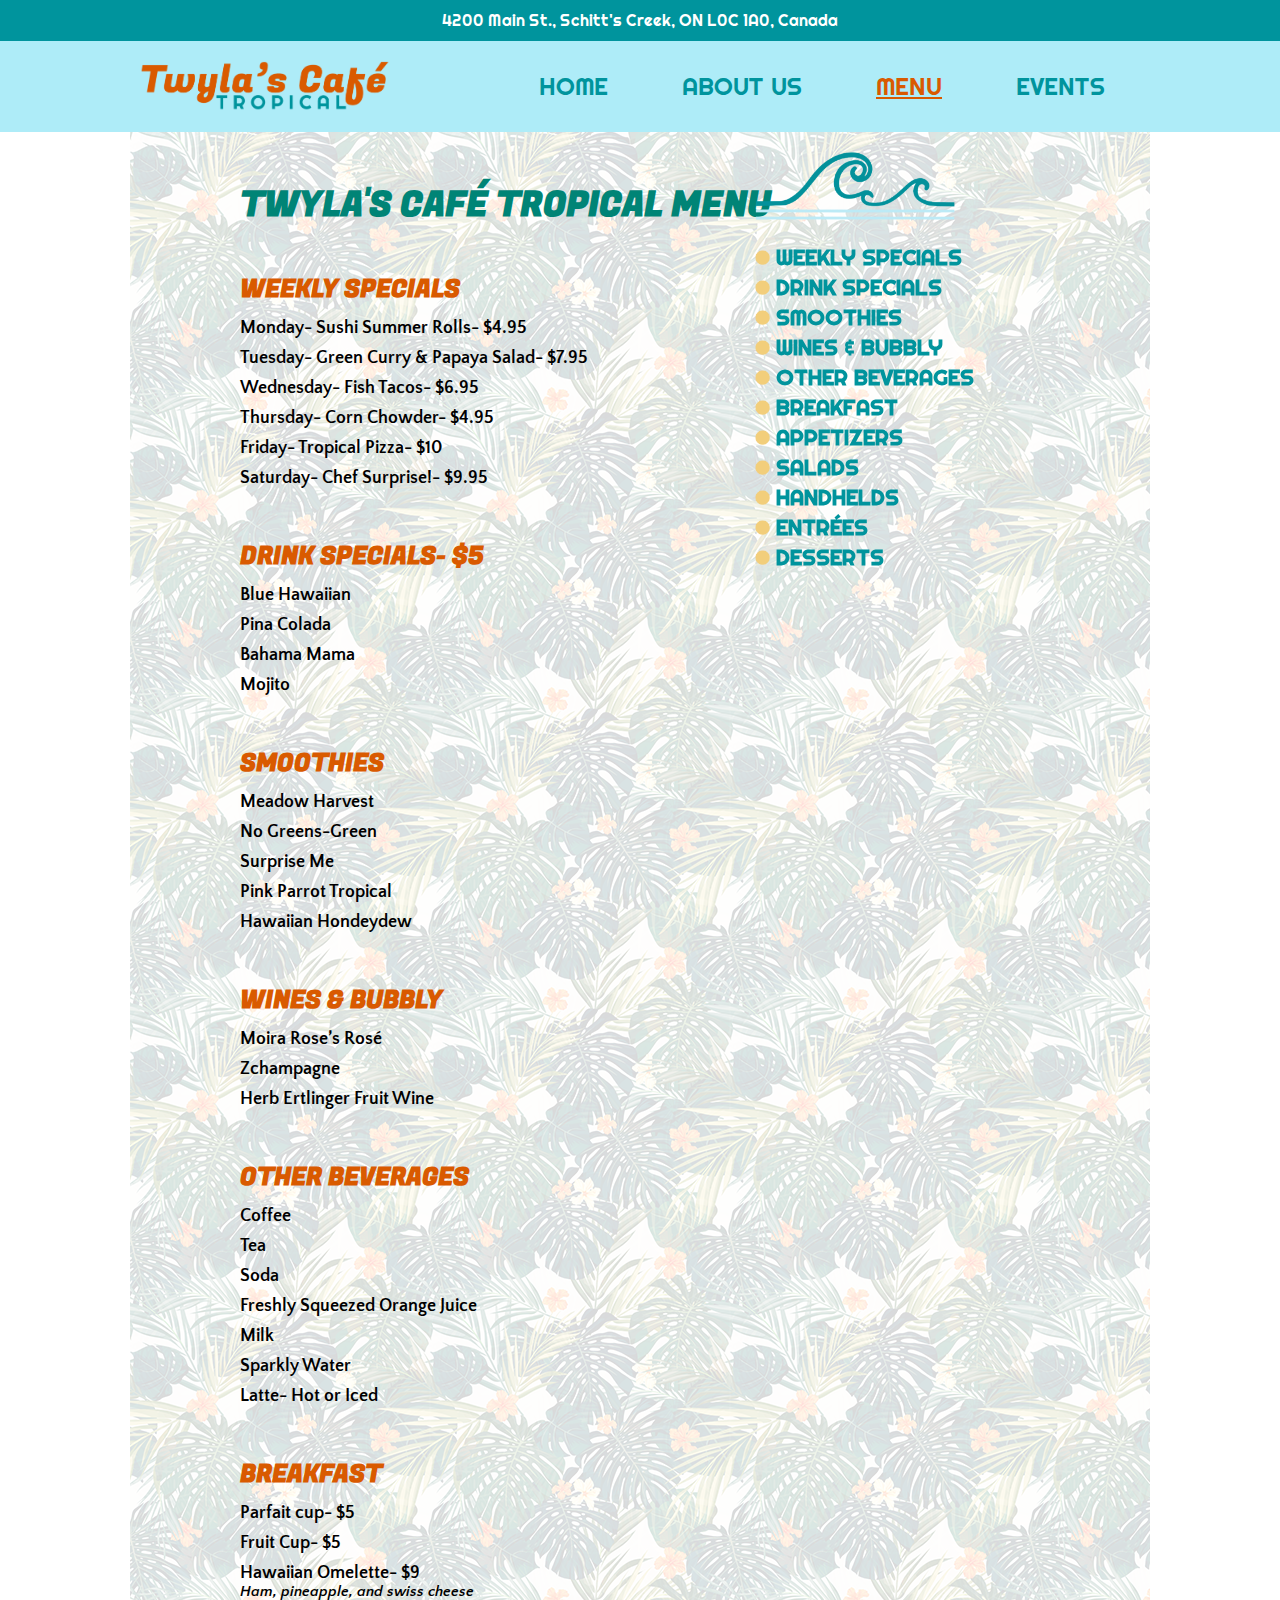
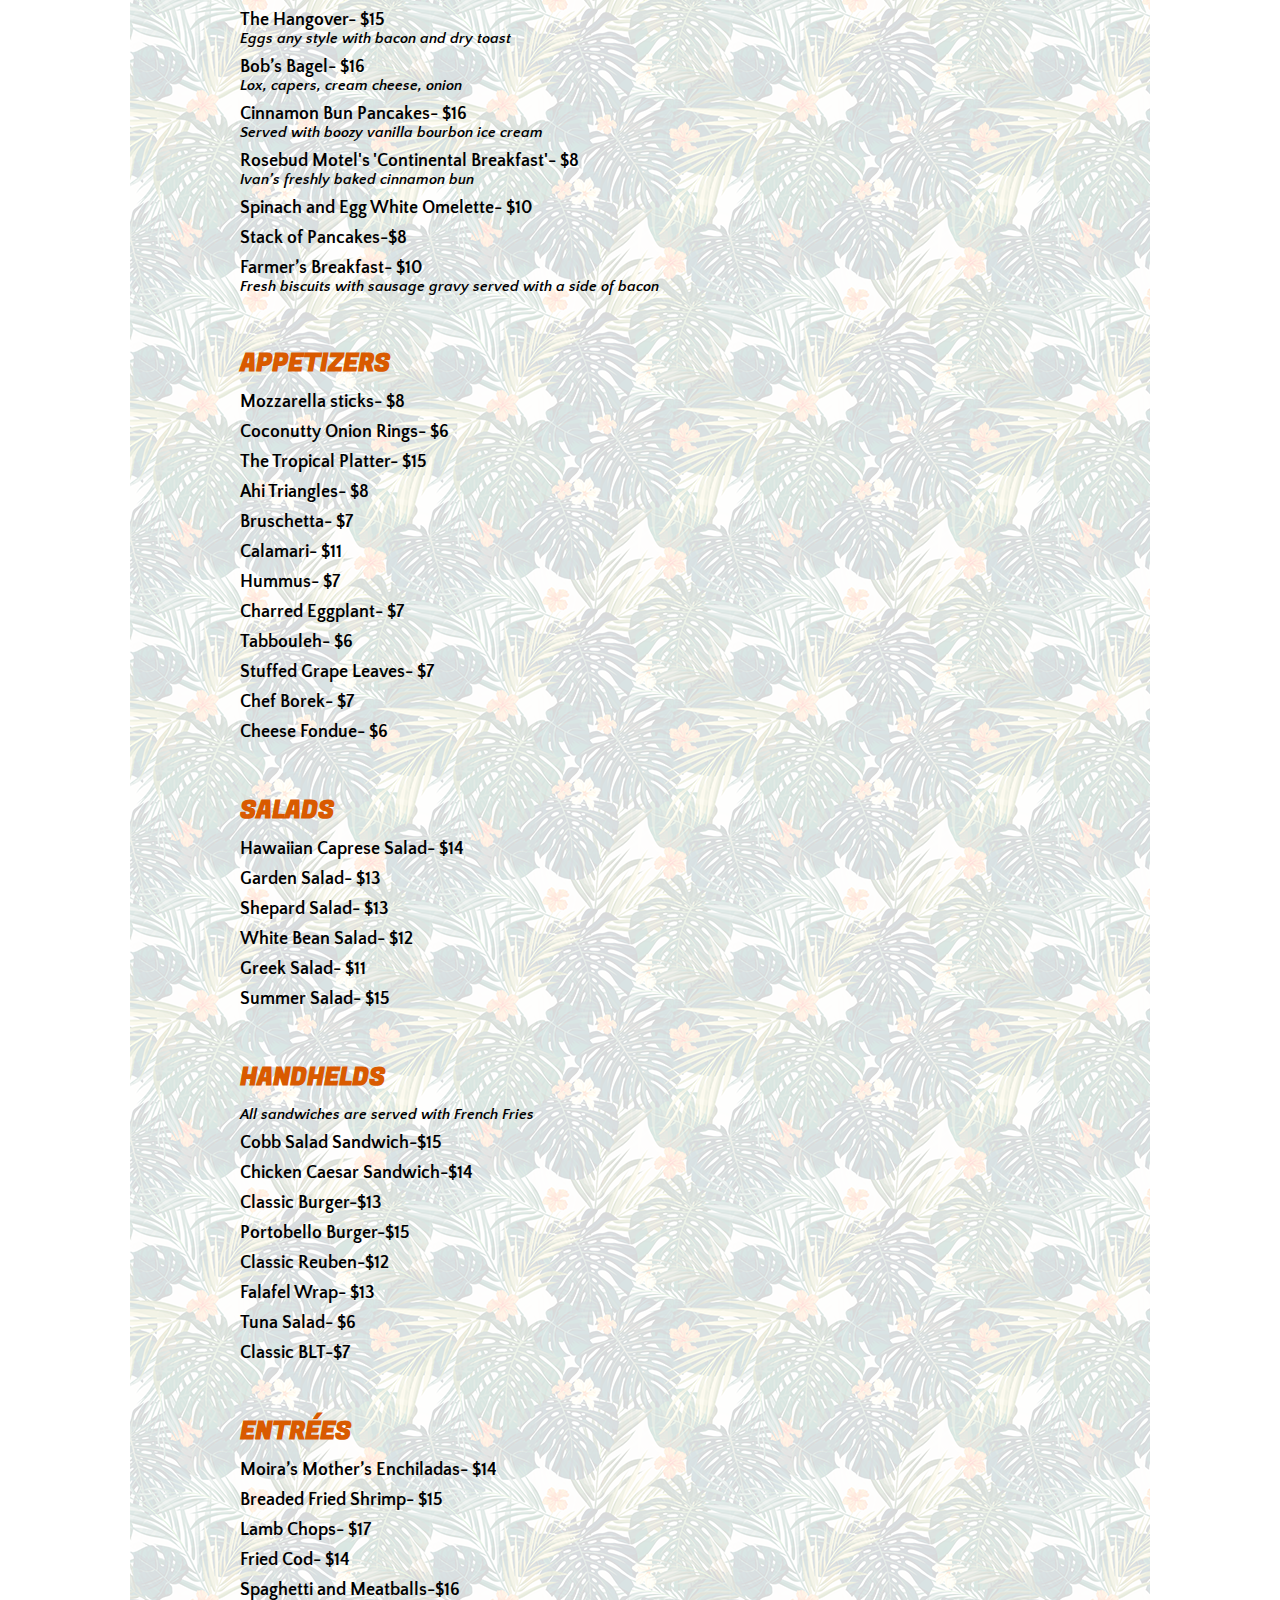
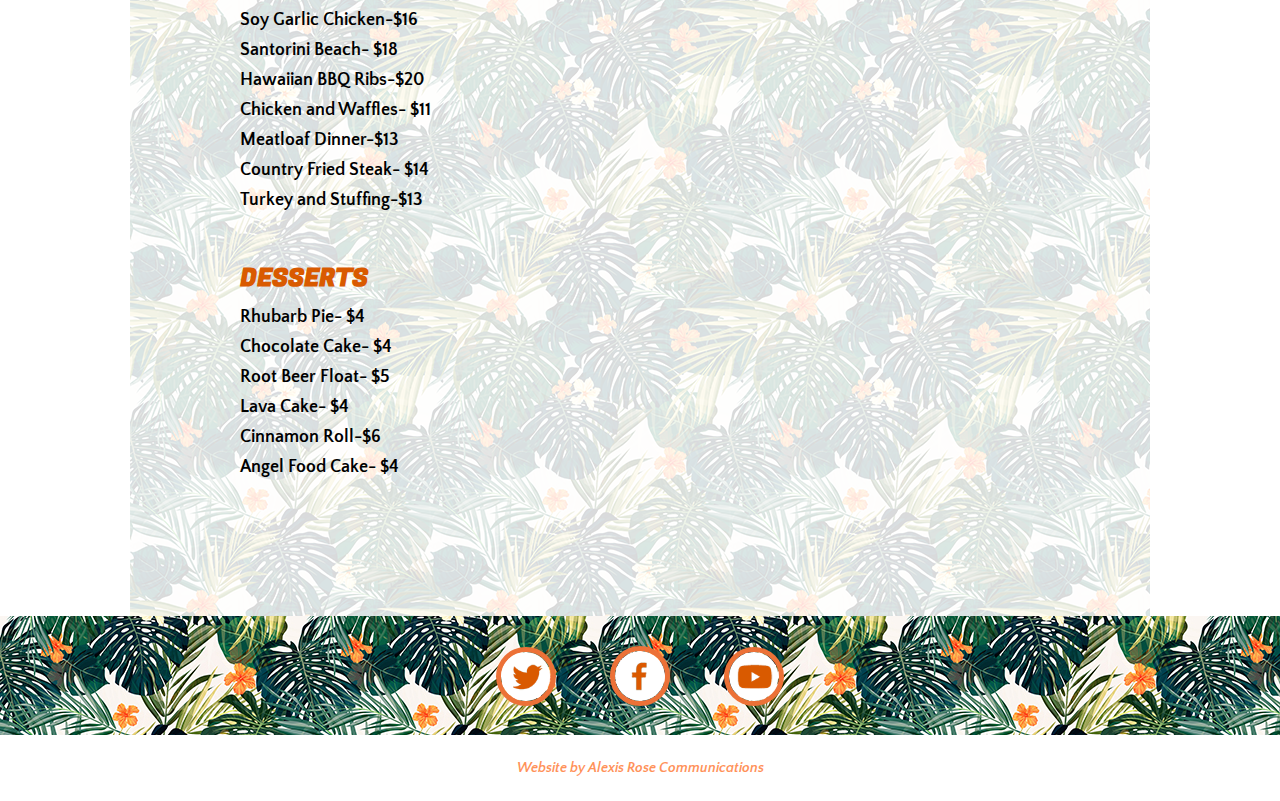
<file: menu.html>
<!DOCTYPE html>
<html lang="en" dir="ltr">
  <head>

    <!-- Global site tag (gtag.js) - Google Analytics -->
    <script async src="https://www.googletagmanager.com/gtag/js?id=G-RNFZV3FRL2"></script>
    <script>
      window.dataLayer = window.dataLayer || [];
      function gtag(){dataLayer.push(arguments);}
      gtag('js', new Date());

      gtag('config', 'G-RNFZV3FRL2');
    </script>

    <meta charset="utf-8">

    <meta name="keywords" content="cafe tropical menu"/>
    <meta name="description" content="Twyla's Cafe Tropical is famous for its extensive menu of traditional café fare, Mexican dishes, and Mediterranean cuisine with a tropical flair."/>

    <title>Menu-Twyla's Café Tropical</title>
    <link rel="shortcut icon" href="images/favicon.ico">

    <link rel="stylesheet" href="css/styles.css">
    <link rel="preconnect" href="https://fonts.googleapis.com">
<link rel="preconnect" href="https://fonts.gstatic.com" crossorigin>
<link href="https://fonts.googleapis.com/css2?family=Fugaz+One&family=Quattrocento+Sans&family=Righteous&display=swap" rel="stylesheet">

  </head>
  <body>
    
<header>
    <p>4200 Main St., Schitt's Creek, ON L0C 1A0, Canada</p>

    <div class="header-container">

      <div class="header-logo">
        <a href="index.html"><img src="./images/twyla's-cafe-logo-text.png" alt="Twyla's Café Tropical Logo" title="Twyla's Café Tropical Logo" width="250"></a>
        </div>
  
      <div class="header-text">
        <nav>
            <ul>
              <li class="header-text"><a href="index.html">HOME</a></li>
              <li class="header-text"><a href="about.html">ABOUT US</a></li>
              <li class="header-text"><a class="active" href="menu.html">MENU</a></li>
              <li class="header-text"><a href="events.html">EVENTS</a></li>
            </ul>
        </nav>
      </div>

      </div>

</header>

    <main class="main-container-menu">
        <section id="top">
            <h1>TWYLA'S CAFÉ TROPICAL MENU</h1>
        </section>

        <section>
          <div class="menu-left">
            <h2 id="specials">WEEKLY SPECIALS</h2>
            <p>Monday- Sushi Summer Rolls- $4.95</p>
            <p>Tuesday- Green Curry & Papaya Salad- $7.95</p>
            <p>Wednesday- Fish Tacos- $6.95</p>
            <p>Thursday- Corn Chowder- $4.95</p>
            <p>Friday- Tropical Pizza- $10</p>
            <p>Saturday- Chef Surprise!- $9.95</p>

            <h2 id="drinks">DRINK SPECIALS- $5</h2>
            <p>Blue Hawaiian </p>
            <p>Pina Colada</p>
            <p>Bahama Mama</p>
            <p>Mojito</p>

            <h2 id="smoothie">SMOOTHIES</h2>
            <p>Meadow Harvest</p>
            <p>No Greens-Green</p>
            <p>Surprise Me</p>
            <p>Pink Parrot Tropical</p>
            <p>Hawaiian Hondeydew</p>

            <h2 id="wine">WINES & BUBBLY</h2>
            <p>Moira Rose’s Rosé</p>
            <p>Zchampagne</p>
            <p>Herb Ertlinger Fruit Wine</p>

            <h2 id="beverage">OTHER BEVERAGES</h2>
            <p>Coffee</p>
            <p>Tea</p>
            <p>Soda</p>
            <p>Freshly Squeezed Orange Juice</p>
            <p>Milk</p>
            <p>Sparkly Water</p>
            <p>Latte- Hot or Iced</p>

            <h2 id="breakfast">BREAKFAST</h2>
            <p>Parfait cup- $5</p>
            <p>Fruit Cup- $5</p>
            <p class="food-item">Hawaiian Omelette- $9</p>
            <p class="food">Ham, pineapple, and swiss cheese</p>
            <p class="food-item">The Hangover- $15</p>
            <p class="food">Eggs any style with bacon and dry toast</p>
            <p class="food-item">Bob’s Bagel- $16</p>
            <p class="food">Lox, capers, cream cheese, onion</p>
            <p class="food-item">Cinnamon Bun Pancakes- $16</p>
            <p class="food">Served with boozy vanilla bourbon ice cream</p>
            <p class="food-item">Rosebud Motel's 'Continental Breakfast'- $8</p>
            <p class="food">Ivan’s freshly baked cinnamon bun</p>
            <p>Spinach and Egg White Omelette- $10</p>
            <p>Stack of Pancakes-$8</p>
            <p class="food-item">Farmer’s Breakfast- $10</p>
            <p class="food">Fresh biscuits with sausage gravy served with a side of bacon</p>

            <h2 id="apps">APPETIZERS</h2>
            <p>Mozzarella sticks- $8</p>
            <p>Coconutty Onion Rings- $6</p>
            <p>The Tropical Platter- $15</p>
            <p>Ahi Triangles- $8</p>
            <p>Bruschetta- $7</p>
            <p>Calamari- $11</p>
            <p>Hummus- $7</p>
            <p>Charred Eggplant- $7</p>
            <p>Tabbouleh- $6</p>
            <p>Stuffed Grape Leaves- $7</p>
            <p>Chef Borek- $7</p>
            <p>Cheese Fondue- $6</p>

            <h2 id="salad">SALADS</h2>
            <p>Hawaiian Caprese Salad- $14</p>
            <p>Garden Salad- $13</p>
            <p>Shepard Salad- $13</p>
            <p>White Bean Salad- $12</p>
            <p>Greek Salad- $11</p>
            <p>Summer Salad- $15</p>

            <h2 id="handhelds">HANDHELDS</h2>
            <p class="food">All sandwiches are served with French Fries </p>
            <p>Cobb Salad Sandwich-$15</p>
            <p>Chicken Caesar Sandwich-$14</p>
            <p>Classic Burger-$13</p>
            <p>Portobello Burger-$15</p>
            <p>Classic Reuben-$12</p>
            <p>Falafel Wrap- $13</p>
            <p>Tuna Salad- $6</p>
            <p>Classic BLT-$7</p>

            <h2 id="entree">ENTRÉES</h2>
            <p>Moira’s Mother’s Enchiladas- $14</p>
            <p>Breaded Fried Shrimp- $15</p>
            <p>Lamb Chops- $17</p>
            <p>Fried Cod- $14</p>
            <p>Spaghetti and Meatballs-$16</p>
            <p>Soy Garlic Chicken-$16</p>
            <p>Santorini Beach- $18</p>
            <p>Hawaiian BBQ Ribs-$20</p>
            <p>Chicken and Waffles- $11</p>
            <p>Meatloaf Dinner-$13</p>
            <p>Country Fried Steak- $14</p>
            <p>Turkey and Stuffing-$13</p>

            <h2 id="dessert">DESSERTS</h2>
            <p>Rhubarb Pie- $4</p>
            <p>Chocolate Cake- $4</p>
            <p>Root Beer Float- $5</p>
            <p>Lava Cake- $4</p>
            <p>Cinnamon Roll-$6</p>
            <p>Angel Food Cake- $4</p>
          </div>
        
          <div class="sidebar">
            
            <ul>
              <li><a href="#top"><img src="images/cafe-wave.png" alt="Wave Logo" width="200"></a></li>
              <li><a href="#specials"><img src="images/bullet.png" alt="bullet point" width="15"> WEEKLY SPECIALS</a></li>
              <li><a href="#drinks"><img src="images/bullet.png" alt="bullet point" width="15"> DRINK SPECIALS</a></li>
              <li><a href="#smoothie"><img src="images/bullet.png" alt="bullet point" width="15"> SMOOTHIES</a></li>
              <li><a href="#wine"><img src="images/bullet.png" alt="bullet point" width="15"> WINES & BUBBLY</a></li>
              <li><a href="#beverage"><img src="images/bullet.png" alt="bullet point" width="15"> OTHER BEVERAGES</a></li>
              <li><a href="#breakfast"><img src="images/bullet.png" alt="bullet point" width="15"> BREAKFAST</a></li>
              <li><a href="#apps"><img src="images/bullet.png" alt="bullet point" width="15"> APPETIZERS</a></li>
              <li><a href="#salad"><img src="images/bullet.png" alt="bullet point" width="15"> SALADS</a></li>
              <li><a href="#handhelds"><img src="images/bullet.png" alt="bullet point" width="15"> HANDHELDS</a></li>
              <li><a href="#entree"><img src="images/bullet.png" alt="bullet point" width="15"> ENTRÉES</a></li>
              <li><a href="#dessert"><img src="images/bullet.png" alt="bullet point" width="15"> DESSERTS</a></li>
            </ul>
          </div>
        </section>

    </main>

  <footer>
    <nav>
      <ul>
        <li><a href="https://twitter.com/schittscreek?lang=en" target="_blank"><img src="./images/twitter.png" alt="Twitter Logo" width="50"></a></li>
        <li><a href="https://www.facebook.com/SchittsCreekPop" target="_blank"><img src="./images/facebook.png" alt="Facebook Logo" width="50"></a></li>
        <li><a href="https://www.youtube.com/channel/UCVmFdp0CSRyvSCAsQjwkRuA" target="_blank"><img src="./images/youtube.png" alt="YouTube Logo" width="50"></a></li>
      </ul>
    </nav>

    <div class="footer-text">
      <h3><em>Website by Alexis Rose Communications</em></h3>
    </div>
  </footer>

  </body>
</html>
</file>
<file: css/styles.css>
/*-------------------------------------

Universial Styling

-------------------------------------*/

* {
    margin: 0;
    padding: 0;
    border: 0;
}

header {
    background-color: #aeecf8;
    position: fixed;
    width: 100%;
    z-index: 99;
}

.header-container {
    margin: 0 auto;
    background-color: #aeecf8;
    max-width: 1000px;
    text-align: right;
}

.header-text {
    padding-bottom: 30px;
    padding-top: 10px;
}

.header-logo {
    float: left;
    padding-right: 50px;
}

header nav ul li {
    display: inline;
    margin: 0 35px;
}

header p {
    margin-bottom: 20px;
    padding: 10px;
    text-align: center;
    background-color: #00949d;
    font-family: 'Righteous', cursive;
    color: white;
}

header nav a {
    color: #00949d;
    font-size: 24px;
    font-family: 'Righteous', cursive;
    text-decoration: none;
    transition: .5s;
}

.header-container a {
    padding-top: 50px;
}

.active {
    color: #d95a00;
    text-decoration: underline;
}

header nav a:hover {   
    color: #ff925a;
    transition: .5s;
}

.main-container {
    max-width: 1000px;
    margin: 0 auto;
    font-family: 'Quattrocento Sans', sans-serif;
    color: black;
    font-size: 16px;
    padding: 129px 10px 0 10px;
}


.form-setup h1 {
    font-family: 'Fugaz One', cursive;
    color: #d95a00;
    font-size: 24px;
    padding-bottom: 10px;
    text-align: center;
}

.form-setup h2 {
    font-family: 'Fugaz One', cursive;
    color: #d95a00;
    font-size: 18px;
    padding-bottom: 10px;
}

.hero {
    margin-bottom: 35px;
}

footer {
    background-image: url(../images/pattern.jpg);
    padding-top: 30px;
    font-family: 'Quattrocento Sans', sans-serif;
    color: black;
    text-align: center;
}

.footer-text {
    padding: 0;
    background-color: white;
    padding-top: 25px;
    font-size: 12px;
    margin: 25px 0;
    color: #ff925a;
}

footer nav ul li {
    display: inline;
    margin: 0 25px;
}

footer nav ul li img {
    border: #ec7137 5px solid;
    border-radius: 50%;
}



/*-------------------------------------

About Us Styling

-------------------------------------*/

.left-column,
.right-column {
    width: 45%;
    display: inline-block;
    padding: 20px 20px 0 20px;
    vertical-align: top;
}

.right-column {
    margin-left: 15px;
}

.img-left {
    float: left;
    padding: 0px 10px 10px 0;
}

.right-column iframe {
    width: 445px;
    height: 250px;
}

.left-column p {
    padding-bottom: 10px;
}

.left-column p:last-of-type {
    padding-bottom: 23px;
}

.right-column iframe {
    padding-bottom: 10px;
}

.right-column iframe:last-of-type {
    padding-bottom: 0;
}

.about-us h1,
h2 {
    font-family: 'Fugaz One', cursive;
    color: #d95a00;
    font-size: 32px;
    padding-bottom: 10px;
    text-align: left;
}

.single-column {
    text-align: center;
    margin: 25px;
    margin-bottom: 50px;
}

.single-column h2{
    margin: 20px 0 0 0;
    padding-bottom: 0;
    text-align: center;
}

.single-column p {
    padding-bottom: 10px;
    font-size: 20px;
}

.single-column a {
    color: black;
    transition: .5s;
}

.single-column a:hover {   
    color: #ff925a;
    transition: .5s;
}

details summary {
    padding-top: 5px;
    color: #ff925a;
    font-weight: bold;
}

details p {
    padding-top: 5px;
    font-size: 14px;
    margin-left: 15px;
}

/*-------------------------------------

Events Main Page Styling

-------------------------------------*/
.three-column h2 {
    color: #00bda3;
    font-size: 24px;
    text-align: center;
    padding-top: 20px;
}

.three-column h1 {
    font-family: 'Fugaz One', cursive;
    color: #00949d;
    font-size: 38px;
    padding-bottom: 10px;
    text-align: center;
}

.calendar {
    padding: 40px 20px;
}

table {
    border-spacing: 0;
    border-collapse: collapse;
}

table thead {
    background-color: #008476;
}

table thead tr th {
    padding: 5px 10px;
    width: 120px;
    color: white;
    font-weight: bold;
}

.numbers tr td {
    padding: 5px;
    text-align: right;
    border-right: 1px solid #d95a00;
    border-left: 1px solid #d95a00;
    width: 120px;
}

.events tr td {
    padding: 5px;
    text-align: center;
    border-right: 1px solid #d95a00;
    border-left: 1px solid #d95a00;
    border-bottom: 1px solid #d95a00;
    height: 90px;
    vertical-align: top;
    width: 120px;
}

.events tr td p {
    font-size: 12px;
}

.events tr td a {
    color:#008476;
    font-size: 12px;
    font-weight: bold;
    transition: .5s;
}

.events tr td a:hover {
    color:#d95a00;
    font-size: 12px;
    font-weight: bold;
    transition: .5s;
}

.event-left, .event-right, .event-center {
    width: 28%;
    display: inline-block;
    vertical-align: top;
    padding: 20px;
    text-align: center;
}

.three-column a {
    text-decoration: none;
    color: white;
    background-color: #008476;
    font-family: 'Fugaz One', cursive;
    font-size: 16px;
    padding: 10px 15px;
    border-radius: 25px;
    display: inline-block;
    text-align: center;
    margin-top: 35px;
}

.three-column a:hover {
    background-color: #aeecf8;
    font-family: 'Fugaz One', cursive;
    font-size: 16px;
    padding: 10px 15px;
    border-radius: 25px;
    transition: .5s;
    text-decoration: none;
    color: #008476;
    transition: .5s;
}


/*-------------------------------------

Event Info Page Styling

-------------------------------------*/

.event-content {
    margin: 40px 25px;
}

.event-content h1{
    font-family: 'Fugaz One', cursive;
    color: #00949d;
    font-size: 35px;
}

.event-content p {
    padding: 10px 0;
    font-size: 18px;
}

.event-content h3 {
    font-family: 'Quattrocento Sans', sans-serif;
    color: #d95a00;
    font-size: 25px;
    font-weight: bold;
    margin: 25px 0;
}

.event-content h1::first-letter {
    font-family: 'Fugaz One', cursive;
    color: #00949d;
    font-size: 50px;
}

.event-content ul li {
    text-align: center;
    padding: 10px 0;
    font-size: 18px;
}

.event-content ul {
    list-style-type: none;
}

.event-register {
    border-radius: 8px;
    color: black;
    margin: 40px 25px;
}

.event-register h2 {
    font-family: 'Fugaz One', cursive;
    color: #00bda3;
    font-size: 24px;
    margin: 5px 0;
}

.event-register h3 {
    font-family: 'Quattrocento Sans', sans-serif;
    color: black;
    font-size: 16px;
    padding-bottom: 5px;
}

.submit input {
    background: #008476;
    color: white;
    padding: 10px 20px;
    border-radius: 5px;
    margin-top: 20px;
}

.submit input:hover {
    background: #d95a00;
    color: white;
    padding: 10px 20px;
    border-radius: 5px;
    margin-top: 20px;
}

input {
    padding: 5px 10px;
    border-radius: 4px;
    margin-left: 7px;
    background-color: #d8d8d8;
}

.input-section {
    margin-bottom: 10px;
}

textarea {
    font-family: 'Quattrocento Sans', sans-serif;
    padding: 10px 10px;
    border-radius: 4px;
    background-color: #d8d8d8;
    margin-top: 5px;
    display: block;
}

select {
    width: 185px;
    padding: 8px;
    border-radius: 4px;
    margin-top: 5px;
    font-family: 'Quattrocento Sans', sans-serif;
}

.radiobutton input,
.checkbox input {
    margin-bottom: 10px;
    margin-right: 5px;
}

label {
    font-weight: bold;
}

/*-------------------------------------

Menu Page Styling

-------------------------------------*/

.main-container-menu {
    background-image: url(../images/pattern-green.png);
    max-width: 1000px;
    margin: 0 auto;
    font-family: 'Quattrocento Sans', sans-serif;
    color: black;
    font-size: 18px;
    font-weight: bold;
    padding: 129px 10px;
}

.main-container-menu h1 {
    font-family: 'Fugaz One', cursive;
    color: #008476;
    font-size: 35px;
    margin-left: 100px;
    margin-top: 50px;
}

.sidebar ul {
    list-style-type: none;
}

.sidebar {
    height: 400px;
    width: 250px;
    margin-top: 95px;
    margin-right: 275px;
    position: fixed;
    top: 0;
    right: 0;
    padding-top: 40px;
    }

.sidebar ul li a {
    text-decoration: none;
    font-family: 'Righteous', cursive;
    color: #00949d;
    font-size: 22px;
    display: block;
    padding-top: 2px;
    }

.sidebar ul li a:hover {
    color: #f2ccaf;
}

.menu-left {
    margin-right: 400px;
    margin-left: 100px;
}

.menu-left p {
    padding-bottom: 10px;
}

p.food-item {
    padding-bottom: 0;
}

.menu-left h2{
    padding-top: 40px;
    color: #d95a00;
    font-family: 'Fugaz One', cursive;
    font-size: 25px;
}


#specials,
#drinks,
#smoothie,
#wine,
#beverage,
#breakfast,
#apps,
#salad,
#handhelds,
#entree,
#dessert {
    scroll-margin-top: 100px;
}

#top {
    scroll-margin-top: 200px;
}

.food {
    font-style: italic;
    font-size: 15px;
}

.food-item p {
    padding-bottom: 0px;
}


/*-------------------------------------

Home Page Styling

-------------------------------------*/

.gallery {
    width: 1000px;
    margin-bottom: 50px;
}

.gallery img {
    width: 322px;
    padding: 4px;
}

.three-column-home h1 {
    font-family: 'Righteous', cursive;
    color: #d95a00;
    font-size: 38px;
    margin-bottom: 40px;
    text-align: center;
}

.three-column-home {
    margin-bottom: 40px;
}

.three-column-home h2 {
    color: #d95a00;
    font-size: 24px;
    text-align: center;
    margin-top: 10px;
}

.home-image {
    position: relative;
}

.home-image img.hover-image{
    position: absolute;
    top: 0;
    right: 0;
    left: 0;
    bottom: 0;
    object-fit: contain;
    opacity: 0;
    margin-left: 39px;
    transition: opacity .2s;
}

.home-image img.hover-image:hover {
    opacity: 1;
  }

.reviews h2 {
    text-align: center;
    padding-bottom: 0;
    margin-top: 18px;
}

.reviews p {
    font-size: 25px;
    color: #00949d;
}

.quote-mark {
    font-size: 35px;
    font-family: 'Fugaz One', cursive;
    color: #f2ce7b;
}

.reviews {
    position: relative;
    margin: 5px 40px 40px 40px;
    max-width: 1000px;
    height: 300px;
    border-top: 2px solid #f2ccaf;
    border-bottom: 2px solid #f2ccaf;
}

.review-one {
    position: absolute;
    width: 900px;
    text-align: center;
    animation: show 12s infinite ease-in-out;
}

.review-two {
    position: absolute;
    width: 900px;
    text-align: center;
    animation: invisible 12s infinite ease-in-out;
}

.review-three {
    position: absolute;
    width: 900px;
    text-align: center;
    animation: invisible-two 12s infinite ease-in-out;
}

@keyframes show {
    0% {
        opacity: 100%;
    }

    32% {
        opacity: 100%;
    }

    33% {
        opacity: 0%;
    }

    100% {
        opacity: 0%;
    }
}

@keyframes invisible {
    0% {
        opacity: 0%;
    }

    32% {
        opacity: 0%;
    }

    33% {
        opacity: 100%;
    }

    65% {
        opacity: 100%;
    }

    66% {
        opacity: 0%;
    }

    100% {
        opacity: 0%;
    }
}


@keyframes invisible-two {
    0% {
        opacity: 0%;
    }

    65% {
        opacity: 0%;
    }

    66% {
        opacity: 100%;
    }

    99% {
        opacity: 100%;
    }

    100% {
        opacity: 0%;
    }
}
</file>
